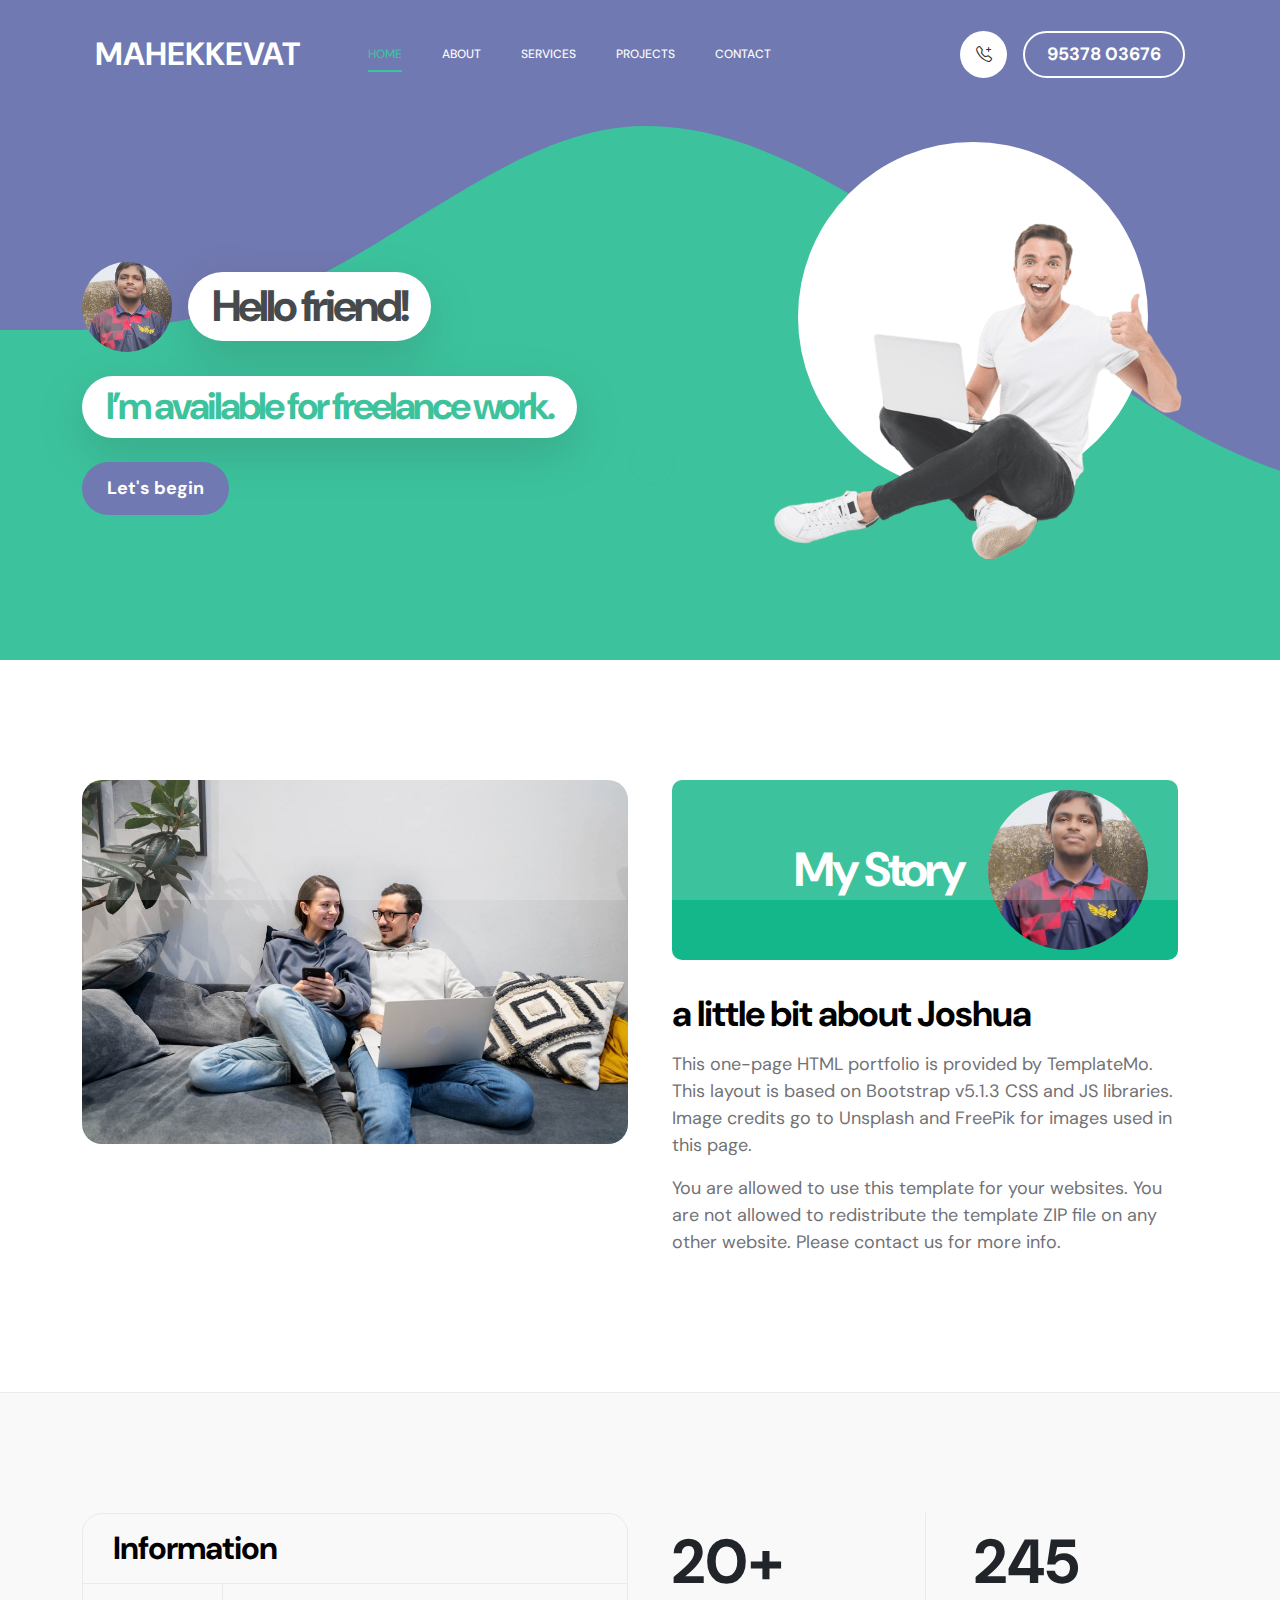
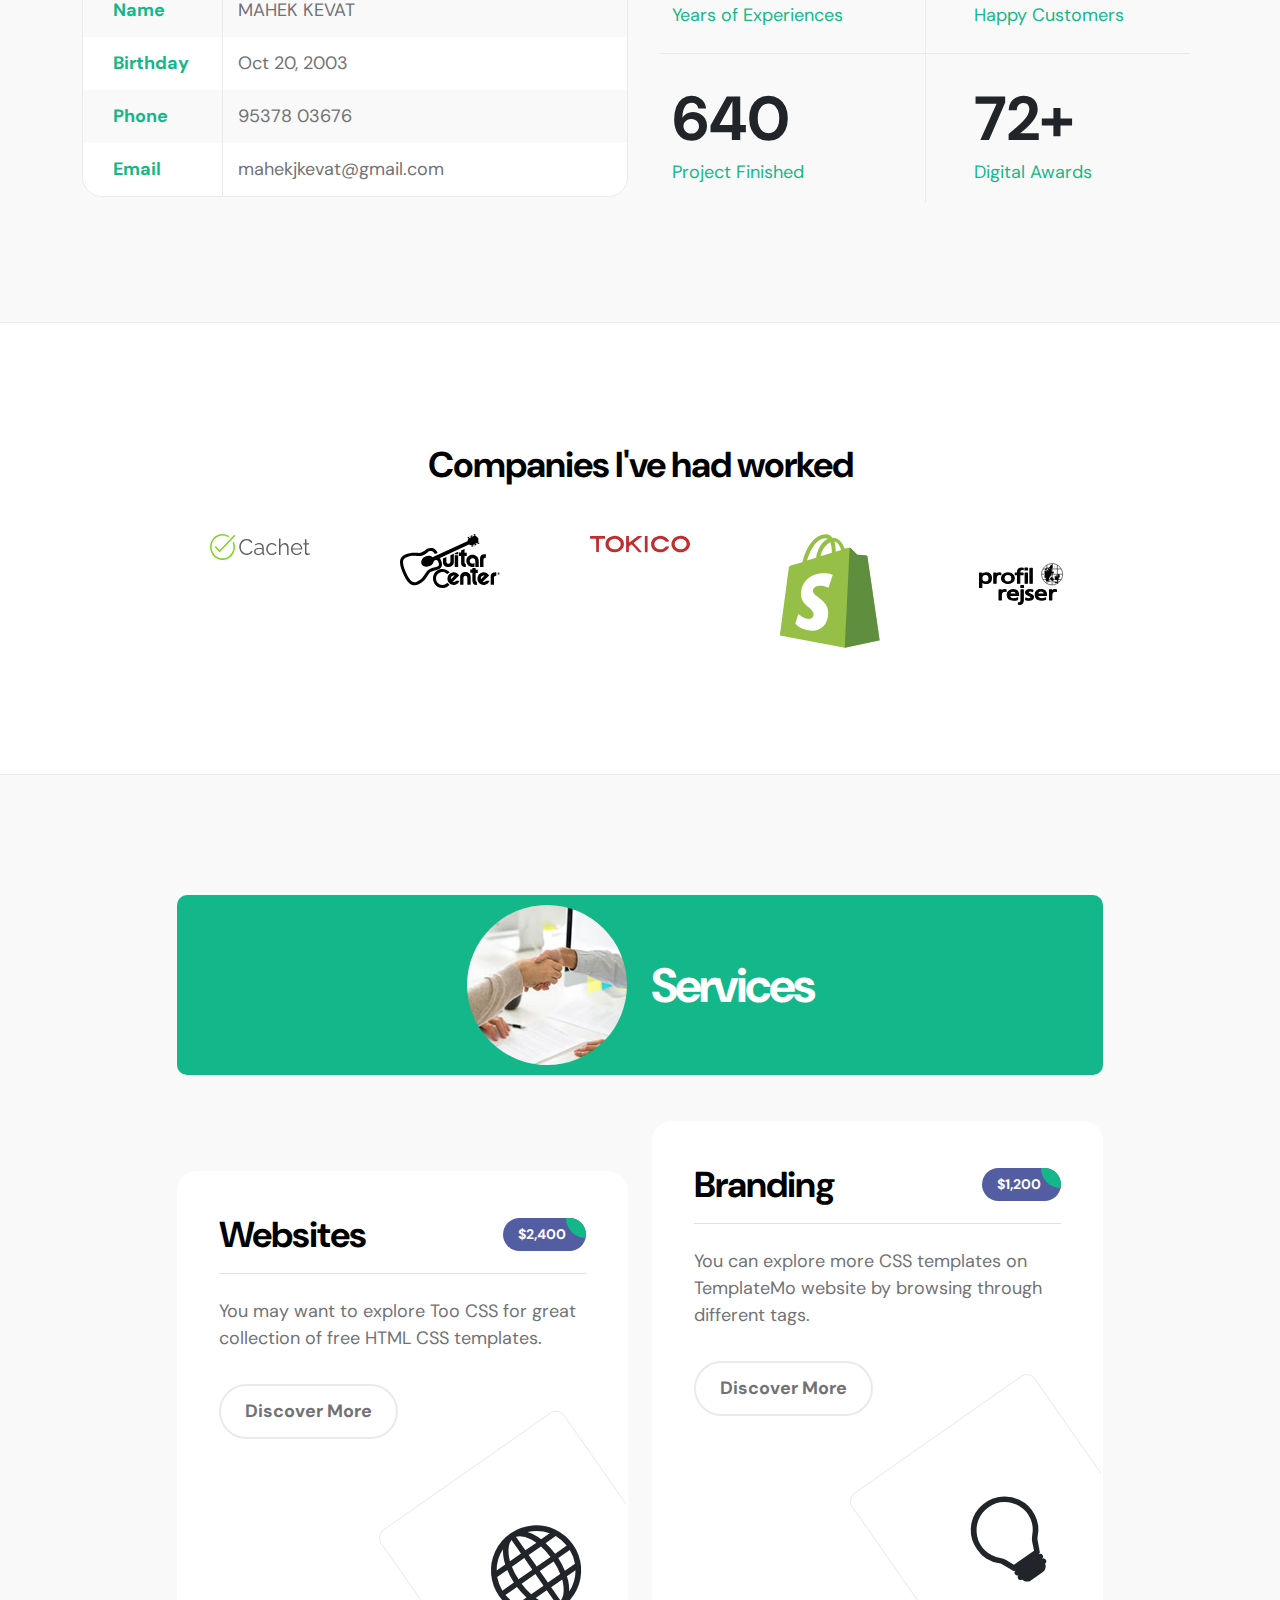
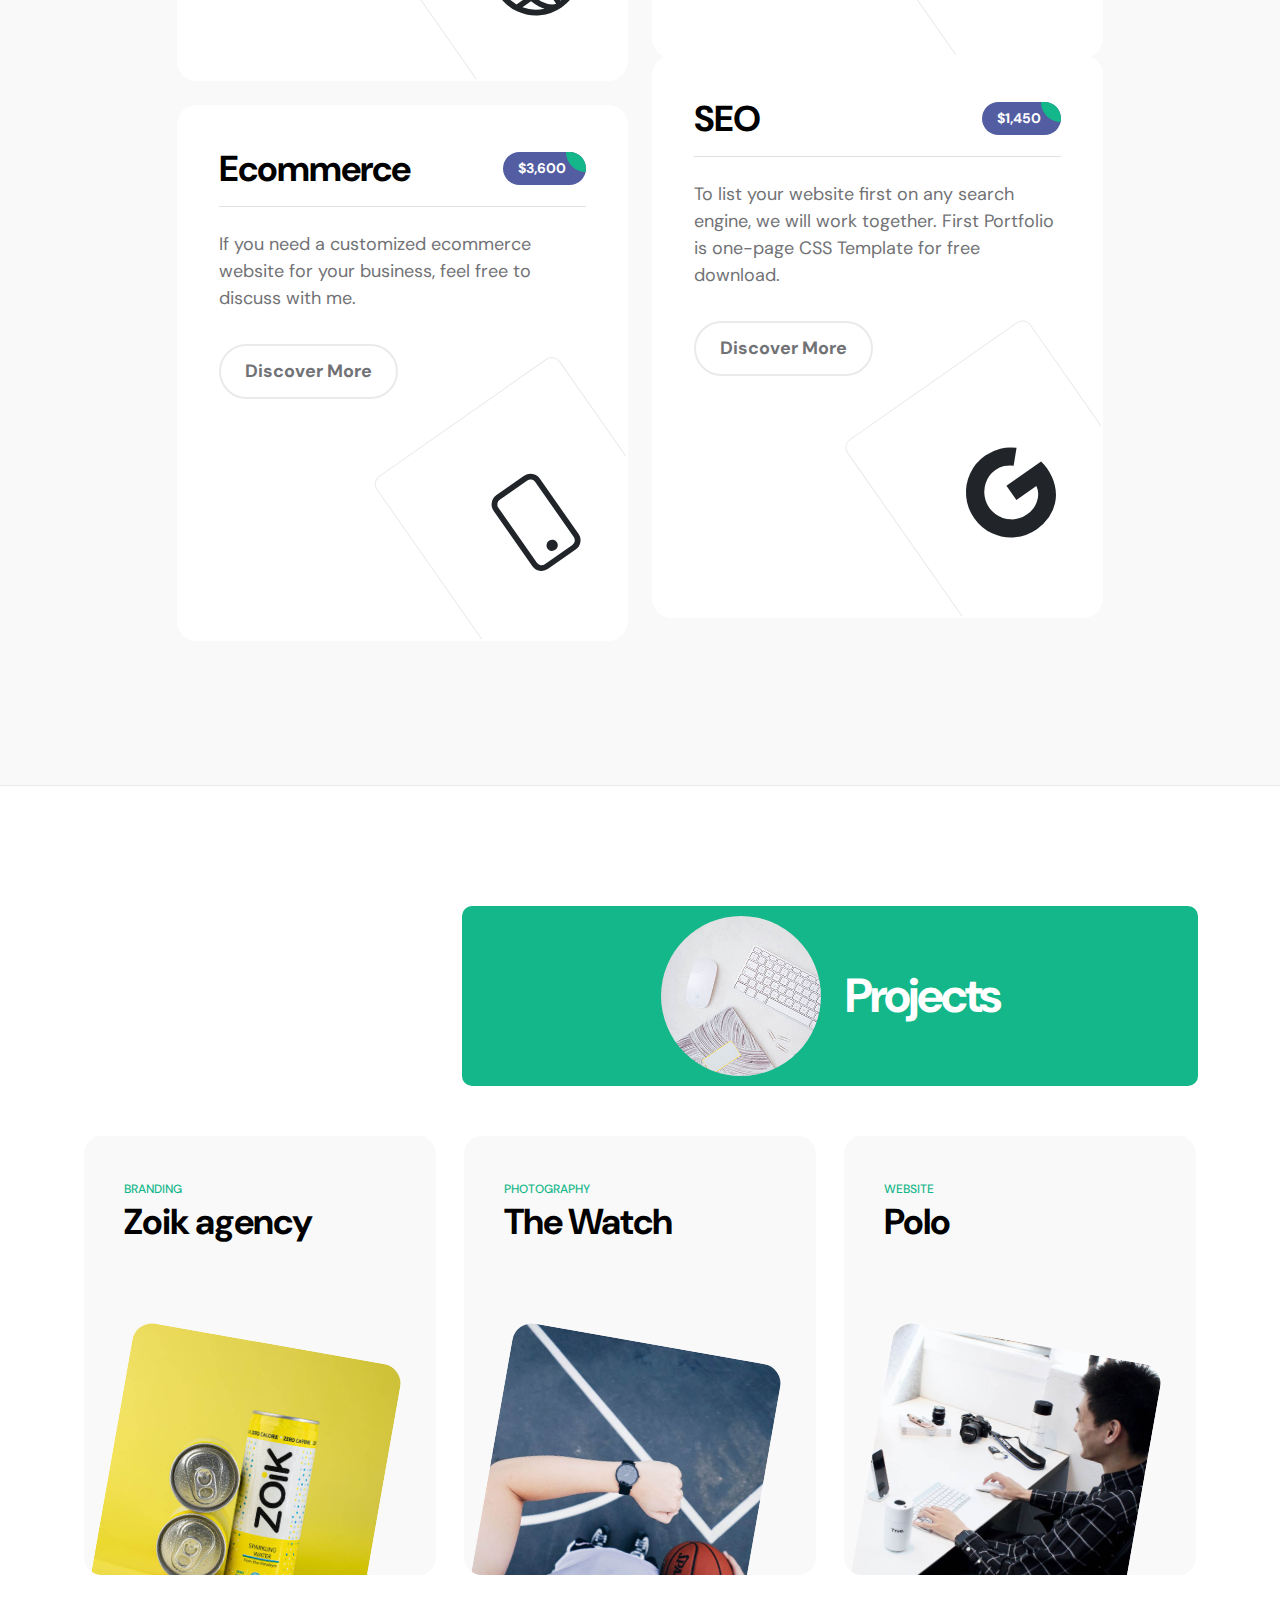
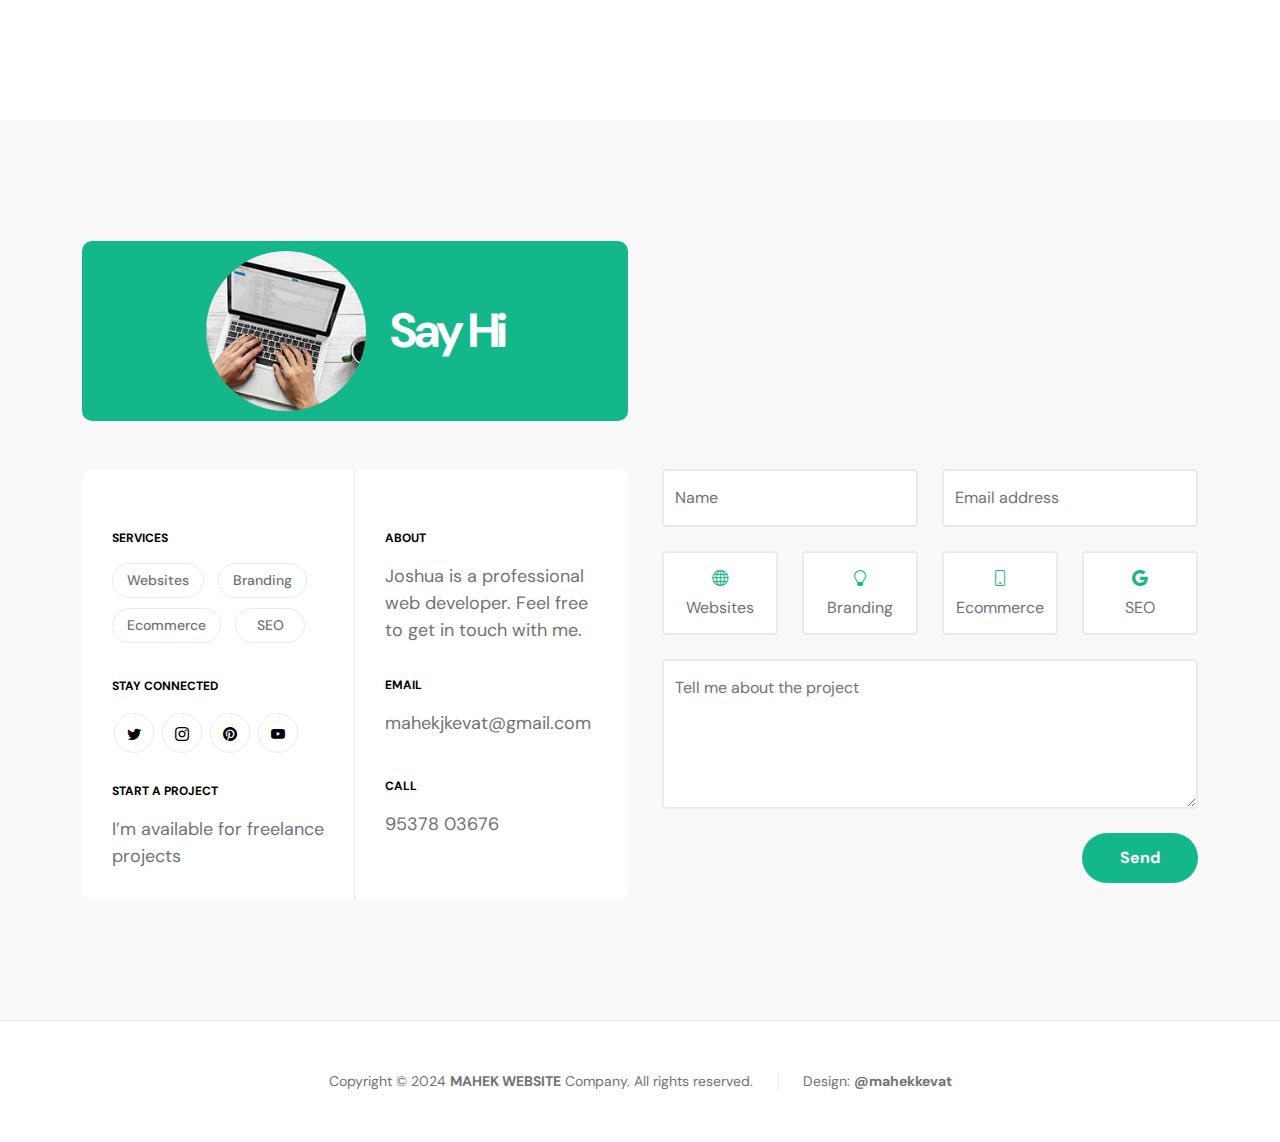
<file: HomePage.html>
<!doctype html>
<html lang="en">
    <head>
        <meta charset="utf-8">
        <meta name="viewport" content="width=device-width, initial-scale=1">

        <meta name="description" content="">
        <meta name="author" content="TemplateMo">

        <title></title>

        <!-- CSS FILES -->
        <link rel="preconnect" href="https://fonts.googleapis.com">
        
        <link rel="preconnect" href="https://fonts.gstatic.com" crossorigin>
        
        <link href="https://fonts.googleapis.com/css2?family=DM+Sans:wght@400;500;700&display=swap" rel="stylesheet">

        <link href="css/bootstrap.min.css" rel="stylesheet">

        <link href="css/bootstrap-icons.css" rel="stylesheet">

        <link href="css/magnific-popup.css" rel="stylesheet">

        <link href="css/templatemo-first-portfolio-style.css" rel="stylesheet">
        
<!--

TemplateMo 578 First Portfolio

https://templatemo.com/tm-578-first-portfolio

-->
    </head>
    
    <body>

        <section class="preloader">
            <div class="spinner">
                <span class="spinner-rotate"></span>    
            </div>
        </section>

        <nav class="navbar navbar-expand-lg">
            <div class="container">

                <button class="navbar-toggler" type="button" data-bs-toggle="collapse" data-bs-target="#navbarNav" aria-controls="navbarNav" aria-expanded="false" aria-label="Toggle navigation">
                    <span class="navbar-toggler-icon"></span>
                </button>

                <a href="HomePage.html" class="navbar-brand mx-auto mx-lg-0">MAHEKKEVAT</a>

                <div class="d-flex align-items-center d-lg-none">
                    <i class="navbar-icon bi-telephone-plus me-3"></i>
                    <a class="custom-btn btn" href="#section_5">
                        120-240-9600
                    </a>
                </div>

                <div class="collapse navbar-collapse" id="navbarNav">
                    <ul class="navbar-nav ms-lg-5">
                        <li class="nav-item">
                            <a class="nav-link click-scroll" href="#section_1">Home</a>
                        </li>

                        <li class="nav-item">
                            <a class="nav-link click-scroll" href="#section_2">About</a>
                        </li>

                        <li class="nav-item">
                            <a class="nav-link click-scroll" href="#section_3">Services</a>
                        </li>

                        <li class="nav-item">
                            <a class="nav-link click-scroll" href="#section_4">Projects</a>
                        </li>

                        <li class="nav-item">
                            <a class="nav-link click-scroll" href="#section_5">Contact</a>
                        </li>
                    </ul>

                    <div class="d-lg-flex align-items-center d-none ms-auto">
                        <i class="navbar-icon bi-telephone-plus me-3"></i>
                        <a class="custom-btn btn" href="#section_5">
                           95378 03676
                        </a>
                    </div>
                </div>

            </div>
        </nav>

        <main>

            <section class="hero d-flex justify-content-center align-items-center" id="section_1">
                <div class="container">
                    <div class="row">

                        <div class="col-lg-7 col-12">
                            <div class="hero-text">
                                <div class="hero-title-wrap d-flex align-items-center mb-4">
                                    <img src="images/happy-bearded-young-man.jpg" class="avatar-image avatar-image-large img-fluid" alt="">

                                    <h1 class="hero-title ms-3 mb-0">Hello friend!</h1>
                                </div>

                                <h2 class="mb-4">I’m available for freelance work.</h2>
                                <p class="mb-4"><a class="custom-btn btn custom-link" href="#section_2">Let's begin</a></p>
                            </div>
                        </div>

                        <div class="col-lg-5 col-12 position-relative">
                            <div class="hero-image-wrap"></div>
                            <img src="images/portrait-happy-excited-man-holding-laptop-computer.png" class="hero-image img-fluid" alt="">
                        </div>

                    </div>
                </div>

                <svg xmlns="http://www.w3.org/2000/svg" viewBox="0 0 1440 320"><path fill="#535da1" fill-opacity="1" d="M0,160L24,160C48,160,96,160,144,138.7C192,117,240,75,288,64C336,53,384,75,432,106.7C480,139,528,181,576,208C624,235,672,245,720,240C768,235,816,213,864,186.7C912,160,960,128,1008,133.3C1056,139,1104,181,1152,202.7C1200,224,1248,224,1296,197.3C1344,171,1392,117,1416,90.7L1440,64L1440,0L1416,0C1392,0,1344,0,1296,0C1248,0,1200,0,1152,0C1104,0,1056,0,1008,0C960,0,912,0,864,0C816,0,768,0,720,0C672,0,624,0,576,0C528,0,480,0,432,0C384,0,336,0,288,0C240,0,192,0,144,0C96,0,48,0,24,0L0,0Z"></path></svg>
            </section>


            <section class="about section-padding" id="section_2">
                <div class="container">
                    <div class="row">

                        <div class="col-lg-6 col-12">
                            <img src="images/couple-working-from-home-together-sofa.jpg" class="about-image img-fluid" alt="">
                        </div>

                        <div class="col-lg-6 col-12 mt-5 mt-lg-0">
                            <div class="about-thumb">

                                <div class="section-title-wrap d-flex justify-content-end align-items-center mb-4">
                                    <h2 class="text-white me-4 mb-0">My Story</h2>

                                    <img src="images/happy-bearded-young-man.jpg" class="avatar-image img-fluid" alt="">
                                </div>

                                <h3 class="pt-2 mb-3">a little bit about Joshua</h3>

                                <p>This one-page HTML portfolio is provided by <a href="https://templatemo.com" target="_blank">TemplateMo</a>. This layout is based on Bootstrap v5.1.3 CSS and JS libraries. Image credits go to <a href="https://unsplash.com" target="_blank">Unsplash</a> and <a href="https://freepik.com" target="_blank">FreePik</a> for images used in this page.</p>

                                <p>You are allowed to use this template for your websites. You are not allowed to redistribute the template ZIP file on any other website. Please <a href="https://templatemo.com/contact" target="_blank">contact us</a> for more info.</p>
                            </div>
                        </div>

                    </div>
                </div>
            </section>

            <section class="featured section-padding">
                <div class="container">
                    <div class="row">

                        <div class="col-lg-6 col-12">
                            <div class="profile-thumb">
                                <div class="profile-title">
                                    <h4 class="mb-0">Information</h4>
                                </div>

                                <div class="profile-body">
                                    <p>
                                        <span class="profile-small-title">Name</span> 
                                        <span>MAHEK KEVAT</span>
                                    </p>

                                    <p>
                                        <span class="profile-small-title">Birthday</span> 
                                        <span>Oct 20, 2003</span>
                                    </p>

                                    <p>
                                        <span class="profile-small-title">Phone</span> 
                                         <span><a href="tel: 305-240-9671">95378 03676</a></span>
                                    </p>

                                    <p>
                                        <span class="profile-small-title">Email</span> 
                                        <span><a href="mailto:hello@josh.design">mahekjkevat@gmail.com</a></span>
                                    </p>
                                </div>
                            </div>
                        </div>

                        <div class="col-lg-6 col-12 mt-5 mt-lg-0">
                            <div class="about-thumb">
                                <div class="row">
                                    <div class="col-lg-6 col-6 featured-border-bottom py-2">
                                        <strong class="featured-numbers">20+</strong>

                                        <p class="featured-text">Years of Experiences</p>
                                    </div>

                                    <div class="col-lg-6 col-6 featured-border-start featured-border-bottom ps-5 py-2">
                                        <strong class="featured-numbers">245</strong>

                                        <p class="featured-text">Happy Customers</p>
                                    </div>

                                    <div class="col-lg-6 col-6 pt-4">
                                        <strong class="featured-numbers">640</strong>

                                        <p class="featured-text">Project Finished</p>
                                    </div>

                                    <div class="col-lg-6 col-6 featured-border-start ps-5 pt-4">
                                        <strong class="featured-numbers">72+</strong>

                                        <p class="featured-text">Digital Awards</p>
                                    </div>
                                </div>
                            </div>
                        </div>

                    </div>
                </div>
            </section>


            <section class="clients section-padding">
                <div class="container">
                    <div class="row align-items-center">

                        <div class="col-lg-12 col-12">
                            <h3 class="text-center mb-5">Companies I've had worked</h3>
                        </div>

                        <div class="col-lg-2 col-4 ms-auto clients-item-height">
                            <img src="images/clients/cachet.svg" class="clients-image img-fluid" alt="">
                        </div>

                        <div class="col-lg-2 col-4 clients-item-height">
                            <img src="images/clients/guitar-center.svg" class="clients-image img-fluid" alt="">
                        </div>

                        <div class="col-lg-2 col-4 clients-item-height">
                            <img src="images/clients/tokico.svg" class="clients-image img-fluid" alt="">
                        </div>

                        <div class="col-lg-2 col-4 clients-item-height">
                            <img src="images/clients/shopify.svg" class="clients-image img-fluid" alt="">
                        </div>

                        <div class="col-lg-2 col-4 me-auto clients-item-height">
                            <img src="images/clients/profil-rejser.svg" class="clients-image img-fluid" alt="">
                        </div>

                    </div>
                </div>
            </section>


            <section class="services section-padding" id="section_3">
                <div class="container">
                    <div class="row">

                        <div class="col-lg-10 col-12 mx-auto">
                            <div class="section-title-wrap d-flex justify-content-center align-items-center mb-5">
                                <img src="images/handshake-man-woman-after-signing-business-contract-closeup.jpg" class="avatar-image img-fluid" alt="">

                                <h2 class="text-white ms-4 mb-0">Services</h2>
                            </div>

                            <div class="row pt-lg-5">
                                <div class="col-lg-6 col-12">
                                    <div class="services-thumb">
                                        <div class="d-flex flex-wrap align-items-center border-bottom mb-4 pb-3">
                                            <h3 class="mb-0">Websites</h3>

                                            <div class="services-price-wrap ms-auto">
                                                <p class="services-price-text mb-0">$2,400</p>
                                                <div class="services-price-overlay"></div>
                                            </div>
                                        </div>

                                        <p>You may want to explore Too CSS for great collection of free HTML CSS templates.</p>

                                        <a href="#" class="custom-btn custom-border-btn btn mt-3">Discover More</a>

                                        <div class="services-icon-wrap d-flex justify-content-center align-items-center">
                                            <i class="services-icon bi-globe"></i>
                                        </div>
                                    </div>
                                </div>

                                <div class="col-lg-6 col-12">
                                    <div class="services-thumb services-thumb-up">
                                        <div class="d-flex flex-wrap align-items-center border-bottom mb-4 pb-3">
                                            <h3 class="mb-0">Branding</h3>

                                            <div class="services-price-wrap ms-auto">
                                                <p class="services-price-text mb-0">$1,200</p>
                                                <div class="services-price-overlay"></div>
                                            </div>
                                        </div>

                                        <p>You can explore more CSS templates on TemplateMo website by browsing through different tags.</p>

                                        <a href="#" class="custom-btn custom-border-btn btn mt-3">Discover More</a>

                                        <div class="services-icon-wrap d-flex justify-content-center align-items-center">
                                            <i class="services-icon bi-lightbulb"></i>
                                        </div>
                                    </div>
                                </div>

                                <div class="col-lg-6 col-12">
                                    <div class="services-thumb">
                                        <div class="d-flex flex-wrap align-items-center border-bottom mb-4 pb-3">
                                            <h3 class="mb-0">Ecommerce</h3>

                                            <div class="services-price-wrap ms-auto">
                                                <p class="services-price-text mb-0">$3,600</p>
                                                <div class="services-price-overlay"></div>
                                            </div>
                                        </div>

                                        <p>If you need a customized ecommerce website for your business, feel free to discuss with me.</p>

                                        <a href="#" class="custom-btn custom-border-btn btn mt-3">Discover More</a>

                                        <div class="services-icon-wrap d-flex justify-content-center align-items-center">
                                            <i class="services-icon bi-phone"></i>
                                        </div>
                                    </div>
                                </div>

                                <div class="col-lg-6 col-12">
                                    <div class="services-thumb services-thumb-up">
                                        <div class="d-flex flex-wrap align-items-center border-bottom mb-4 pb-3">
                                            <h3 class="mb-0">SEO</h3>

                                            <div class="services-price-wrap ms-auto">
                                                <p class="services-price-text mb-0">$1,450</p>
                                                <div class="services-price-overlay"></div>
                                            </div>
                                        </div>

                                        <p>To list your website first on any search engine, we will work together. First Portfolio is one-page CSS Template for free download.</p>

                                        <a href="#" class="custom-btn custom-border-btn btn mt-3">Discover More</a>

                                        <div class="services-icon-wrap d-flex justify-content-center align-items-center">
                                            <i class="services-icon bi-google"></i>
                                        </div>
                                    </div>
                                </div>
                            </div>
                        </div>
                    </div>
                </div>
            </section>


            <section class="projects section-padding" id="section_4">
                <div class="container">
                    <div class="row">

                        <div class="col-lg-8 col-md-8 col-12 ms-auto">
                            <div class="section-title-wrap d-flex justify-content-center align-items-center mb-4">
                                <img src="images/white-desk-work-study-aesthetics.jpg" class="avatar-image img-fluid" alt="">

                                <h2 class="text-white ms-4 mb-0">Projects</h2>
                            </div>
                        </div>

                        <div class="clearfix"></div>

                        <div class="col-lg-4 col-md-6 col-12">
                            <div class="projects-thumb">
                                <div class="projects-info">
                                    <small class="projects-tag">Branding</small>

                                    <h3 class="projects-title">Zoik agency</h3>
                                </div>

                                <a href="images/projects/nikhil-KO4io-eCAXA-unsplash.jpg" class="popup-image">
                                    <img src="images/projects/nikhil-KO4io-eCAXA-unsplash.jpg" class="projects-image img-fluid" alt="">
                                </a>
                            </div>
                        </div>

                        <div class="col-lg-4 col-md-6 col-12">
                            <div class="projects-thumb">
                                <div class="projects-info">
                                    <small class="projects-tag">Photography</small>

                                    <h3 class="projects-title">The Watch</h3>
                                </div>

                                <a href="images/projects/the-5th-IQYR7N67dhM-unsplash.jpg" class="popup-image">
                                    <img src="images/projects/the-5th-IQYR7N67dhM-unsplash.jpg" class="projects-image img-fluid" alt="">
                                </a>
                            </div>
                        </div>

                        <div class="col-lg-4 col-md-6 col-12">
                            <div class="projects-thumb">
                                <div class="projects-info">
                                    <small class="projects-tag">Website</small>

                                    <h3 class="projects-title">Polo</h3>
                                </div>

                                <a href="images/projects/true-agency-9Bjog5FZ-oc-unsplash.jpg" class="popup-image">
                                    <img src="images/projects/true-agency-9Bjog5FZ-oc-unsplash.jpg" class="projects-image img-fluid" alt="">
                                </a>
                            </div>
                        </div>

                    </div>
                </div>
            </section>

            <section class="contact section-padding" id="section_5">
                    <div class="container">
                        <div class="row">

                            <div class="col-lg-6 col-md-8 col-12">
                                <div class="section-title-wrap d-flex justify-content-center align-items-center mb-5">
                                    <img src="images/aerial-view-man-using-computer-laptop-wooden-table.jpg" class="avatar-image img-fluid" alt="">

                                    <h2 class="text-white ms-4 mb-0">Say Hi</h2>
                                </div>
                            </div>

                            <div class="clearfix"></div>

                            <div class="col-lg-3 col-md-6 col-12 pe-lg-0">
                                <div class="contact-info contact-info-border-start d-flex flex-column">
                                    <strong class="site-footer-title d-block mb-3">Services</strong>

                                    <ul class="footer-menu">
                                        <li class="footer-menu-item"><a href="#" class="footer-menu-link">Websites</a></li>

                                        <li class="footer-menu-item"><a href="#" class="footer-menu-link">Branding</a></li>

                                        <li class="footer-menu-item"><a href="#" class="footer-menu-link">Ecommerce</a></li>

                                        <li class="footer-menu-item"><a href="#" class="footer-menu-link">SEO</a></li>
                                    </ul>

                                    <strong class="site-footer-title d-block mt-4 mb-3">Stay connected</strong>

                                    <ul class="social-icon">
                                        <li class="social-icon-item"><a href="https://twitter.com/minthu" class="social-icon-link bi-twitter"></a></li>

                                        <li class="social-icon-item"><a href="#" class="social-icon-link bi-instagram"></a></li>

                                        <li class="social-icon-item"><a href="#" class="social-icon-link bi-pinterest"></a></li>

                                        <li class="social-icon-item"><a href="https://www.youtube.com/templatemo" class="social-icon-link bi-youtube"></a></li>
                                    </ul>

                                    <strong class="site-footer-title d-block mt-4 mb-3">Start a project</strong>

                                    <p class="mb-0">I’m available for freelance projects</p>
                                </div>
                            </div>

                            <div class="col-lg-3 col-md-6 col-12 ps-lg-0">
                                <div class="contact-info d-flex flex-column">
                                    <strong class="site-footer-title d-block mb-3">About</strong>

                                    <p class="mb-2">
                                        Joshua is a professional web developer. Feel free to get in touch with me.
                              </p>

                                    <strong class="site-footer-title d-block mt-4 mb-3">Email</strong>

                                    <p>
                                        <a href="mailto:hello@josh.design">
                                            mahekjkevat@gmail.com
                                        </a>
                                    </p>

                                    <strong class="site-footer-title d-block mt-4 mb-3">Call</strong>

                                    <p class="mb-0">
                                        <a href="tel: 120-240-9600">
                                            95378 03676
                                        </a>
                                    </p>
                                </div>
                            </div>

                            <div class="col-lg-6 col-12 mt-5 mt-lg-0">
                                <form action="#" method="get" class="custom-form contact-form" role="form">
                                    <div class="row">
                                        <div class="col-lg-6 col-md-6 col-12">
                                            <div class="form-floating">
                                                <input type="text" name="name" id="name" class="form-control" placeholder="Name" required="">
                                                
                                                <label for="floatingInput">Name</label>
                                            </div>
                                        </div>

                                        <div class="col-lg-6 col-md-6 col-12"> 
                                            <div class="form-floating">
                                                <input type="email" name="email" id="email" pattern="[^ @]*@[^ @]*" class="form-control" placeholder="Email address" required="">
                                                
                                                <label for="floatingInput">Email address</label>
                                            </div>
                                        </div>

                                        <div class="col-lg-3 col-md-6 col-6">
                                            <div class="form-check form-check-inline">
                                                <input name="website" type="checkbox" class="form-check-input" id="inlineCheckbox1" value="1">

                                                <label class="form-check-label" for="inlineCheckbox1">
                                                    <i class="bi-globe form-check-icon"></i>
                                                    <span class="form-check-label-text">Websites</span>
                                                </label>
                                          </div>
                                        </div>

                                        <div class="col-lg-3 col-md-6 col-6">
                                            <div class="form-check form-check-inline">
                                                <input name="branding" type="checkbox" class="form-check-input" id="inlineCheckbox2" value="1">

                                                <label class="form-check-label" for="inlineCheckbox2">
                                                    <i class="bi-lightbulb form-check-icon"></i>
                                                    <span class="form-check-label-text">Branding</span>
                                                </label>
                                            </div>
                                        </div>

                                        <div class="col-lg-3 col-md-6 col-6">
                                            <div class="form-check form-check-inline">
                                                <input name="ecommerce" type="checkbox" class="form-check-input" id="inlineCheckbox3" value="1">

                                                <label class="form-check-label" for="inlineCheckbox3">
                                                    <i class="bi-phone form-check-icon"></i>
                                                    <span class="form-check-label-text">Ecommerce</span>
                                                </label>
                                            </div>
                                        </div>

                                        <div class="col-lg-3 col-md-6 col-6">
                                            <div class="form-check form-check-inline me-0">
                                                <input name="seo" type="checkbox" class="form-check-input" id="inlineCheckbox4" value="1">

                                                <label class="form-check-label" for="inlineCheckbox4">
                                                    <i class="bi-google form-check-icon"></i>
                                                    <span class="form-check-label-text">SEO</span>
                                                </label>
                                            </div>
                                        </div>

                                        <div class="col-lg-12 col-12">
                                            <div class="form-floating">
                                                <textarea class="form-control" id="message" name="message" placeholder="Tell me about the project"></textarea>
                                                
                                                <label for="floatingTextarea">Tell me about the project</label>
                                            </div>
                                        </div>

                                        <div class="col-lg-3 col-12 ms-auto">
                                            <button type="submit" class="form-control">Send</button>
                                        </div>

                                    </div>
                                </form>
                            </div>

                        </div>
                    </div>
                </div>
            </section>

        </main>

        <footer class="site-footer">
            <div class="container">
                <div class="row">

                    <div class="col-lg-12 col-12">
                        <div class="copyright-text-wrap">
                            <p class="mb-0">
                                <span class="copyright-text">Copyright © 2024 <a href="#">MAHEK WEBSITE</a> Company. All rights reserved.</span>
                                Design: 
                                <a rel="sponsored" href="https://templatemo.com" target="_blank">@mahekkevat</a>
                            </p>
                        </div>
                    </div>

                </div>
            </div>
        </footer>

        <!-- JAVASCRIPT FILES -->
        <script src="js/jquery.min.js"></script>
        <script src="js/bootstrap.min.js"></script>
        <script src="js/jquery.sticky.js"></script>
        <script src="js/click-scroll.js"></script>
        <script src="js/jquery.magnific-popup.min.js"></script>
        <script src="js/magnific-popup-options.js"></script>
        <script src="js/custom.js"></script>

    </body>
</html>
</file>
<file: css/templatemo-first-portfolio-style.css>
/*

TemplateMo 578 First Portfolio

https://templatemo.com/tm-578-first-portfolio

*/


/*---------------------------------------
  CUSTOM PROPERTIES ( VARIABLES )             
-----------------------------------------*/
:root {
  --white-color:                  #ffffff;
  --primary-color:                #535da1;
  --secondary-color:              #14B789;
  --section-bg-color:             #f9f9f9;
  --dark-color:                   #000000;
  --p-color:                      #717275;
  --border-color:                 #e9eaeb;
  --featured-border-color:        #727aab;

  --body-font-family:             'DM Sans', sans-serif;

  --h1-font-size:                 62px;
  --h2-font-size:                 48px;
  --h3-font-size:                 36px;
  --h4-font-size:                 32px;
  --h5-font-size:                 24px;
  --h6-font-size:                 22px;
  --p-font-size:                  18px;
  --menu-font-size:               12px;
  --copyright-font-size:          14px;

  --border-radius-large:          100px;
  --border-radius-medium:         20px;
  --border-radius-small:          10px;

  --font-weight-normal:           400;
  --font-weight-medium:           500;
  --font-weight-bold:             700;
}

body {
    background: var(--white-color);
    font-family: var(--body-font-family); 
}


/*---------------------------------------
  TYPOGRAPHY               
-----------------------------------------*/

h2,
h3,
h4,
h5,
h6 {
  color: var(--dark-color);
}

h1,
h2,
h3,
h4,
h5,
h6 {
  font-weight: var(--font-weight-bold);
  letter-spacing: -1px;
}

h1 {
  font-size: var(--h1-font-size);
  letter-spacing: -3px;
}

h2 {
  font-size: var(--h2-font-size);
  color: var(--secondary-color);
  letter-spacing: -3px;
}

h3 {
  font-size: var(--h3-font-size);
}

h4 {
  font-size: var(--h4-font-size);
}

h5 {
  font-size: var(--h5-font-size);
  line-height: normal;
}

h6 {
  font-size: var(--h6-font-size);
}

p {
  color: var(--p-color);
  font-size: var(--p-font-size);
  font-weight: var(--font-weight-normal);
}

ul li {
  color: var(--p-color);
  font-size: var(--p-font-size);
  font-weight: var(--font-weight-normal);
}

a, 
button {
  touch-action: manipulation;
  transition: all 0.3s;
}

a {
  color: var(--p-color);
  text-decoration: none;
}

a:hover {
  color: var(--secondary-color);
}

::selection {
  background: var(--secondary-color);
  color: var(--white-color);
}

::-moz-selection {
  background: var(--secondary-color);
  color: var(--white-color);
}

.section-padding {
  padding-top: 120px;
  padding-bottom: 120px;
}

b,
strong {
  font-weight: var(--font-weight-bold);
}

.section-title-wrap {
  background: var(--secondary-color);
  border-radius: var(--border-radius-small);
  padding: 10px 30px;
}


/*---------------------------------------
  AVATAR IMAGE               
-----------------------------------------*/
.avatar-image {
  border-radius: var(--border-radius-large);
  width: 160px;
  height: 160px;
  object-fit: cover;
}

.avatar-image-large {
  width: 90.4px;
  height: 90.4px;
}


/*---------------------------------------
  PRE LOADER               
-----------------------------------------*/
.preloader {
  position: fixed;
  top: 0;
  left: 0;
  width: 100%;
  height: 100%;
  z-index: 99999;
  display: flex;
  flex-flow: row nowrap;
  justify-content: center;
  align-items: center;
  background: none repeat scroll 0 0 var(--white-color);
}

.spinner {
  border: 1px solid transparent;
  border-radius: var(--border-radius-small);
  position: relative;
}

.spinner:before {
  content: '';
  box-sizing: border-box;
  position: absolute;
  top: 50%;
  left: 50%;
  width: 45px;
  height: 45px;
  margin-top: -10px;
  margin-left: -10px;
  border-radius: 50%;
  border: 1px solid var(--border-color);
  border-top-color: var(--white-color);
  animation: spinner .9s linear infinite;
}

@-webkit-@keyframes spinner {
  to {transform: rotate(360deg);
  }
}

@keyframes spinner {
  to {transform: rotate(360deg);}
}


/*---------------------------------------
  CUSTOM ICON               
-----------------------------------------*/
.navbar-icon {
  background: var(--white-color);
  border-radius: var(--border-radius-large);
  color: var(--dark-color);
  width: 47px;
  height: 47px;
  line-height: 47px;
  text-align: center;
}

.is-sticky .navbar-icon {
  background: var(--secondary-color);
  color: var(--white-color);
}

.form-check-icon {
  color: var(--secondary-color);
}


/*---------------------------------------
  CUSTOM BUTTON               
-----------------------------------------*/
.custom-btn,
.navbar .custom-btn {
  font-size: var(--p-font-size);
  font-weight: var(--font-weight-bold);
}

.navbar .custom-btn {
  background: transparent;
  border-width: 2px;
  border-style: solid;
  border-color: var(--white-color);
  color: var(--white-color);
  padding: 8px 22px;
}

.navbar .custom-btn:hover {
  background: var(--white-color);
  border-color: transparent;
  color: var(--secondary-color);
}

.custom-btn {
  background: var(--secondary-color);
  border-radius: var(--border-radius-large);
  color: var(--white-color);
  font-weight: var(--font-weight-bold);
  padding: 12px 24px;
}

.custom-btn:hover {
  background: var(--primary-color);
  box-shadow: 0 1rem 3rem rgba(0,0,0,.175);
  color: var(--white-color);
}

.custom-border-btn {
  background: transparent;
  border: 2px solid var(--border-color);
  color: var(--p-color);
}

.custom-border-btn:hover {
  background: var(--secondary-color);
  border-color: var(--secondary-color);
  color: var(--white-color);
}

.custom-link {
	background-color: var(--primary-color);
}

.custom-link:hover {
	background-color: var(--secondary-color);
}


/*---------------------------------------
  NAVIGATION              
-----------------------------------------*/
.sticky-wrapper {
  position: relative;
  z-index: 222;
  height: auto !important;
}

.is-sticky,
.is-sticky .navbar .container {
  background: var(--white-color);
  box-shadow: 0 1rem 3rem rgb(0 0 0 / 18%);
}

.is-sticky .navbar-brand,
.is-sticky .navbar-brand:hover {
  color: var(--dark-color);
}

.is-sticky .navbar-nav .nav-link {
  color: var(--p-color);
}

.is-sticky .navbar .custom-btn {
  border-color: var(--secondary-color);
  color: var(--secondary-color);
}

.is-sticky .navbar .custom-btn:hover {
  background: var(--secondary-color);
  color: var(--white-color);
}

.navbar {
  background: transparent;
  position: absolute;
  z-index: 9;
  right: 0;
  left: 0;
  transition: all 0.3s;
  padding-top: 15px;
  padding-bottom: 0;
}

.navbar .container {
  border-radius: var(--border-radius-small);
  padding: 10px 25px;
}

.navbar-brand {
  font-size: var(--h4-font-size);
  font-weight: var(--font-weight-bold);
}

.navbar-brand,
.navbar-brand:hover {
  color: var(--white-color);
}

.navbar-expand-lg .navbar-nav .nav-link {
  padding-right: 0;
  padding-left: 0;
  margin-right: 20px;
  margin-left: 20px;
}

.navbar-nav .nav-link {
  display: inline-block;
  color: var(--section-bg-color);
  font-size: var(--menu-font-size);
  font-weight: var(--font-weight-medium);
  text-transform: uppercase;
  position: relative;
  padding-top: 15px;
  padding-bottom: 15px;
}

.navbar-nav .nav-link::after {
  content: "";
  background: transparent;
  position: absolute;
  bottom: 6px;
  right: 0;
  left: 0;
  width: 100%;
  height: 2px;
}

.navbar-nav .nav-link.active::after, 
.navbar-nav .nav-link:hover::after {
  background: var(--secondary-color);
}

.navbar-nav .nav-link.active, 
.navbar-nav .nav-link:hover {
  color: var(--secondary-color);
}

.navbar-toggler {
  border: 0;
  padding: 0;
  cursor: pointer;
  margin: 0;
  width: 30px;
  height: 35px;
  outline: none;
}

.navbar-toggler:focus {
  outline: none;
  box-shadow: none;
}

.navbar-toggler[aria-expanded="true"] .navbar-toggler-icon {
  background: transparent;
}

.navbar-toggler[aria-expanded="true"] .navbar-toggler-icon:before,
.navbar-toggler[aria-expanded="true"] .navbar-toggler-icon:after {
  transition: top 300ms 50ms ease, -webkit-transform 300ms 350ms ease;
  transition: top 300ms 50ms ease, transform 300ms 350ms ease;
  transition: top 300ms 50ms ease, transform 300ms 350ms ease, -webkit-transform 300ms 350ms ease;
  top: 0;
}

.navbar-toggler[aria-expanded="true"] .navbar-toggler-icon:before {
  transform: rotate(45deg);
}

.navbar-toggler[aria-expanded="true"] .navbar-toggler-icon:after {
  transform: rotate(-45deg);
}

.navbar-toggler .navbar-toggler-icon {
  background: var(--white-color);
  transition: background 10ms 300ms ease;
  display: block;
  width: 30px;
  height: 2px;
  position: relative;
}

.navbar-toggler .navbar-toggler-icon:before,
.navbar-toggler .navbar-toggler-icon:after {
  transition: top 300ms 350ms ease, -webkit-transform 300ms 50ms ease;
  transition: top 300ms 350ms ease, transform 300ms 50ms ease;
  transition: top 300ms 350ms ease, transform 300ms 50ms ease, -webkit-transform 300ms 50ms ease;
  position: absolute;
  right: 0;
  left: 0;
  background: var(--white-color);
  width: 30px;
  height: 2px;
  content: '';
}

.navbar-toggler .navbar-toggler-icon::before {
  top: -8px;
}

.navbar-toggler .navbar-toggler-icon::after {
  top: 8px;
}


/*---------------------------------------
  HERO              
-----------------------------------------*/
.hero {
  background: var(--secondary-color);
  position: relative;
  overflow: hidden;
  padding-top: 330px;
  padding-bottom: 330px;
}

@media  screen and (min-width: 991px) {
  .hero {
    height: 60vh;
  }
}

.hero-title,
.hero h2 {
  background: var(--white-color);
  box-shadow: 0 1rem 3rem rgba(0,0,0,.175);
  border-radius: var(--border-radius-large);
  display: inline-block;
  padding: 8px 24px;
}

.hero-title {
	font-size: 44px;
}

.hero h2 {
	font-size: 38px;
}

.hero-text {
  position: relative;
  z-index: 22;
  top: 70px;
}

.hero-image-wrap {
  background: var(--white-color);
  border-radius: 100%;
  width: 350px;
  height: 350px;
  position: absolute;
  z-index: 22;
  top: -50px;
  right: 0;
  left: 0;
  margin: auto;
  pointer-events: none;
}

.hero-image {
  position: absolute;
  z-index: 22;
  top: 0;
  width: 100%;
  min-width: 550px;
}

.hero svg {
  position: absolute;
  z-index: 2;
  bottom: 0;
  right: 0;
  left: 0;
  overflow: hidden;
  height: 100%;
  pointer-events: none;
}


/*---------------------------------------
  ABOUT              
-----------------------------------------*/
.profile-thumb {
  border: 1px solid var(--border-color);
  border-radius: var(--border-radius-medium);
  position: relative;
  overflow: hidden;
}

.profile-title {
  border-bottom: 1px solid var(--border-color);
  padding: 15px 30px;
}

.profile-small-title {
  border-right: 1px solid var(--border-color);
  color: var(--secondary-color);
  font-weight: var(--font-weight-bold);
  min-width: 140px;
  margin-right: 10px;
  padding: 13px 30px;
  display: inline-block;
}

.profile-body p {
  margin-bottom: 0;
}

.profile-body p:nth-of-type(even) {
  background: var(--white-color);
}

.about-image {
  border-radius: var(--border-radius-medium);
}

.about-thumb {
  padding-right: 20px;
  padding-left: 20px;
}


/*---------------------------------------
  FEATURED              
-----------------------------------------*/
.featured-numbers {
  font-size: var(--h1-font-size);
  line-height: normal;
  display: block;
}

.featured-text {
  color: var(--secondary-color);
}

.featured-border-bottom {
  border-bottom: 1px solid var(--border-color);
}

.featured-border-start {
  border-left: 1px solid var(--border-color);
}


/*---------------------------------------
  CLIENTS              
-----------------------------------------*/

.clients-item-height {
	height: 120px;
}

.clients-image {
  display: block;
  max-width: 100px;
  margin: auto;
  transition: all ease 0.2s;
}

.clients-image:hover {
  transform: scale(1.3);
}


/*---------------------------------------
  SERVICES              
-----------------------------------------*/
.services,
.featured {
  background: var(--section-bg-color);
  border-top: 1px solid var(--border-color);
  border-bottom: 1px solid var(--border-color);
}

.services-thumb {
  background: var(--white-color);
  border: 2px solid transparent;
  border-radius: var(--border-radius-medium);
  position: relative;
  overflow: hidden;
  margin-bottom: 24px;
  padding: 40px 40px 240px 40px;
  transition: all 0.5s;
}

.services-thumb-up {
  position: relative;
  bottom: 50px;
  margin-bottom: -50px;
}

.services-thumb:hover {
  border: 2px solid var(--secondary-color);
  box-shadow: 0 1rem 3rem rgba(0,0,0,.175);
}

.services-thumb:hover .services-icon-wrap {
  background: var(--secondary-color);
  border-color: var(--secondary-color);
  color: var(--white-color);
}

.services-icon-wrap {
  border: 1px solid var(--border-color);
  border-radius: var(--border-radius-small);
  position: absolute;
  bottom: 0;
  right: 0;
  width: 50%;
  height: 55%;
  transform: rotate(-35deg) translateY(55px);
  transition: all ease 0.5s;
}

.services-icon {
  font-size: 90px;
  position: relative;
  bottom: 15px;
}

.services-thumb:hover .services-price-wrap {
  background: var(--secondary-color);
}

.services-thumb:hover .services-price-overlay {
  background: var(--primary-color);
}

.services-price-wrap {
  background: var(--primary-color);
  border-radius: var(--border-radius-medium);
  position: relative;
  overflow: hidden;
  padding: 6px 20px 6px 15px;
  transition: all ease 0.5s;
}

.services-price-text {
  color: var(--white-color);
  font-size: var(--copyright-font-size);
  font-weight: var(--font-weight-bold);
}

.services-price-overlay {
  background: var(--secondary-color);
  border-bottom-left-radius: 100%;
  position: absolute;
  top: 0;
  right: 0;
  width: 20px;
  height: 20px;
  pointer-events: none;
}


/*---------------------------------------
  PROJECTS              
-----------------------------------------*/
.projects-thumb {
  background: var(--section-bg-color);
  border: 2px solid var(--white-color);
  border-radius: var(--border-radius-medium);
  position: relative;
  overflow: hidden;
  margin-top: 24px;
  margin-bottom: 24px;
  padding: 40px;
  transition: all ease 0.5s;
}

.projects-thumb:hover {
  border-color: var(--secondary-color);
}

.projects-thumb:hover .projects-image,
.projects-thumb:focus .projects-image {
  transform: rotate(0) translateY(0);
}

.projects-thumb .popup-image {
  display: block;
  width: 100%;
  height: 100%;
}

.projects-image {
  border-radius: var(--border-radius-medium);
  display: block;
  width: 100%;
  transform: rotate(10deg) translateY(80px);
  transition: all ease 0.5s;
}

.projects-title {
  margin-bottom: 20px;
}

.projects-tag {
  font-size: var(--menu-font-size);
  font-weight: var(--font-weight-medium);
  color: var(--secondary-color);
  text-transform: uppercase;
  margin-bottom: 5px;
}


/*---------------------------------------
  CONTACT              
-----------------------------------------*/
.contact {
  background: var(--section-bg-color);
}

.contact-info {
  background: var(--white-color);
  border-top-right-radius: var(--border-radius-small);
  border-bottom-right-radius: var(--border-radius-small);
  padding: 60px 30px 30px 30px;
  height: 100%;
}

.contact-info-border-start {
  border-right: 1px solid var(--border-color);
  border-radius: var(--border-radius-small) 0 0 var(--border-radius-small);
}

.contact-form {
  margin-left: 10px;
}


/*---------------------------------------
  CUSTOM FORM               
-----------------------------------------*/
.custom-form .form-control {
  background: var(--white-color);
  box-shadow: none;
  border: 2px solid var(--border-color);
  color: var(--p-color);
  margin-bottom: 24px;
  padding-top: 13px;
  padding-bottom: 13px;
  outline: none;
}

.form-floating>label {
  color: var(--p-color);
}

.form-check-inline {
  vertical-align: middle;
  width: 100%;
  position: relative;
  margin-right: 0;
  margin-top: 0;
  margin-bottom: 24px;
  padding: 0;
}

.custom-form .form-check-label {
  position: absolute;
  top: 50%;
  left: 50%;
  transform: translate(-50%, -50%);
  text-align: center;
}

.form-check-label-text {
  color: var(--p-color);
  display: block;
  font-size: copyright-font-size;
  margin-top: 5px;
}

.form-check-input[type=checkbox] {
  background: var(--white-color);
  border: 2px solid var(--border-color);
  box-shadow: none;
  outline: none;
  width: 100%;
  margin-top: 0;
  margin-left: 0;
  padding: 40px 50px;
}

.form-check-input:checked[type=checkbox] {
  background-image: none;
}

.form-check-input:hover,
.form-check-input:checked {
  background-color: transparent;
  border-color: var(--secondary-color);
}

.custom-form .form-control:hover,
.custom-form .form-control:focus {
  background: transparent;
  border-color: var(--secondary-color);
}

.custom-form .form-floating textarea {
  height: 150px;
}

.custom-form button[type="submit"] {
  background: var(--secondary-color);
  border: none;
  border-radius: var(--border-radius-large);
  color: var(--white-color);
  font-weight: var(--font-weight-bold);
  transition: all 0.3s;
  margin-bottom: 0;
}

.custom-form button[type="submit"]:hover,
.custom-form button[type="submit"]:focus {
  background: var(--primary-color);
  border-color: transparent;
}


/*---------------------------------------
  SITE FOOTER              
-----------------------------------------*/
.site-footer {
  border-top: 1px solid var(--border-color);
  padding-top: 50px;
  padding-bottom: 50px;
  text-align: center;
}

.site-footer-title {
  font-size: var(--menu-font-size);
  color: var(--dark-color);
  text-transform: uppercase;
}

.copyright-text-wrap p,
.copyright-text {
  font-size: var(--copyright-font-size);
}

.copyright-text {
  border-right: 1px solid var(--border-color);
  padding-right: 25px;
  margin-right: 20px;
}

.copyright-text-wrap a {
  font-weight: var(--font-weight-bold);
}

.footer-menu {
  margin: 0;
  padding: 0;
}

.footer-menu-item {
  list-style: none;
  display: inline-block;
  vertical-align: top;
}

.footer-menu-link {
  border: 1px solid var(--border-color);
  border-radius: var(--border-radius-medium);
  font-size: var(--copyright-font-size);
  font-weight: var(--font-weight-medium);
  display: inline-block;
  vertical-align: top;
  text-align: center;
  margin-right: 10px;
  margin-bottom: 10px;
  padding: 6px 14px;
  min-width: 70px;
}

.footer-menu-link:hover {
  background: var(--secondary-color);
  border-color: transparent;
  color: var(--white-color);
}


/*---------------------------------------
  SOCIAL ICON               
-----------------------------------------*/
.social-icon {
  margin: 0;
  padding: 0;
}

.social-icon-item {
  list-style: none;
  display: inline-block;
  vertical-align: top;
}

.social-icon-link {
  border: 1px solid var(--border-color);
  border-radius: var(--border-radius-large);
  font-size: var(--copyright-font-size);
  color: var(--dark-color);
  display: inline-block;
  vertical-align: top;
  margin: 2px 2px 5px 2px;
  width: 40px;
  height: 40px;
  line-height: 40px;
  text-align: center;
}

.social-icon-link:hover {
  background: var(--secondary-color);
  border-color: transparent;
  color: var(--white-color);
}


/*---------------------------------------
  RESPONSIVE STYLES               
-----------------------------------------*/
@media screen and (min-width: 1600px) {
  .hero {
    padding-top: 380px;
    padding-bottom: 380px;
  }

  .hero-image-wrap {
    top: -50px;
    width: 400px;
    height: 400px;
  }

  .hero-image {
    min-width: 650px;
  }
  
  .hero-title,
	.hero h2 {
	  font-size: var(--h2-font-size);
	}
}

@media screen and (max-width: 991px) {
  h1 {
    font-size: 48px;
  }

  h2 {
    font-size: 36px;
  }

  h3 {
    font-size: 32px;
  }

  h4 {
    font-size: 28px;
  }

  h5 {
    font-size: 20px;
  }

  h6 {
    font-size: 18px;
  }

  .section-padding {
    padding-top: 80px;
    padding-bottom: 80px;
  }

  .custom-btn,
  .navbar .custom-btn {
    font-size: var(--copyright-text-font-size);
    padding: 8px 16px;
  }

  .navbar .container {
    background: var(--white-color);
  }

  .navbar-brand,
  .navbar-brand:hover {
    color: var(--dark-color);
  }

  .navbar-icon {
    background: var(--secondary-color);
    color: var(--white-color);
    width: 44px;
    height: 44px;
    line-height: 44px;
  }

  .navbar .custom-btn {
    border-color: var(--secondary-color);
    color: var(--secondary-color);
  }

  .navbar-toggler .navbar-toggler-icon,
  .navbar-toggler .navbar-toggler-icon:before,
  .navbar-toggler .navbar-toggler-icon:after {
    background: var(--dark-color);
  }

  .navbar-expand-lg .navbar-nav .nav-link {
    margin-left: 0;
  }

  .navbar-nav .nav-link {
    color: var(--p-color);
    padding-top: 10px;
    padding-bottom: 10px;
  }

  .hero {
    padding-top: 200px;
    padding-bottom: 400px;
  }

  .hero-text {
    top: 0;
    margin-bottom: 120px;
  }

  .about-thumb {
    padding-right: 0;
    padding-left: 0;
  }

  .about-numbers {
    font-size: 42px;
  }

  .services-thumb-up {
    bottom: 0;
    margin-bottom: 32px;
  }

  .services-thumb {
    margin-bottom: 32px;
    padding-bottom: 270px;
  }

  .services-icon-wrap {
    width: 45%;
    height: 60%;
  }

  .services .col-lg-10 .row .col-lg-6:last-child,
  .projects .col-lg-4:last-child {
    margin-bottom: 0;
  }

  .projects-thumb {
    margin-top: 0;
    margin-bottom: 32px;
  }

  .contact-info {
    border-radius: 0 0 var(--border-radius-small) var(--border-radius-small);
    padding: 40px 30px;
  }

  .contact-info-border-start {
    border-right: 0;
    border-bottom: 1px solid var(--border-color);
    border-radius: var(--border-radius-small) var(--border-radius-small) 0 0;
  }
}

@media screen and (max-width: 575px) {
  .navbar .container {
    margin-right: 12px;
    margin-left: 12px;
  }
}

@media screen and (max-width: 480px) {
  h1 {
    font-size: 40px;
  }

  h2 {
    font-size: 28px;
  }

  h3 {
    font-size: 26px;
  }

  h4 {
    font-size: 22px;
  }

  h5 {
    font-size: 20px;
  }

  .custom-btn,
  .navbar .custom-btn {
    font-size: 13px;
    padding: 6px 12px;
  }

  .navbar-icon {
    font-size: var(--copyright-font-size);
    width: 35.5px;
    height: 35.5px;
    line-height: 35.5px;
  }

  .hero-image-wrap {
    width: 300px;
    height: 300px;
  }

  .hero-image {
    min-width: inherit;
  }
}
</file>
